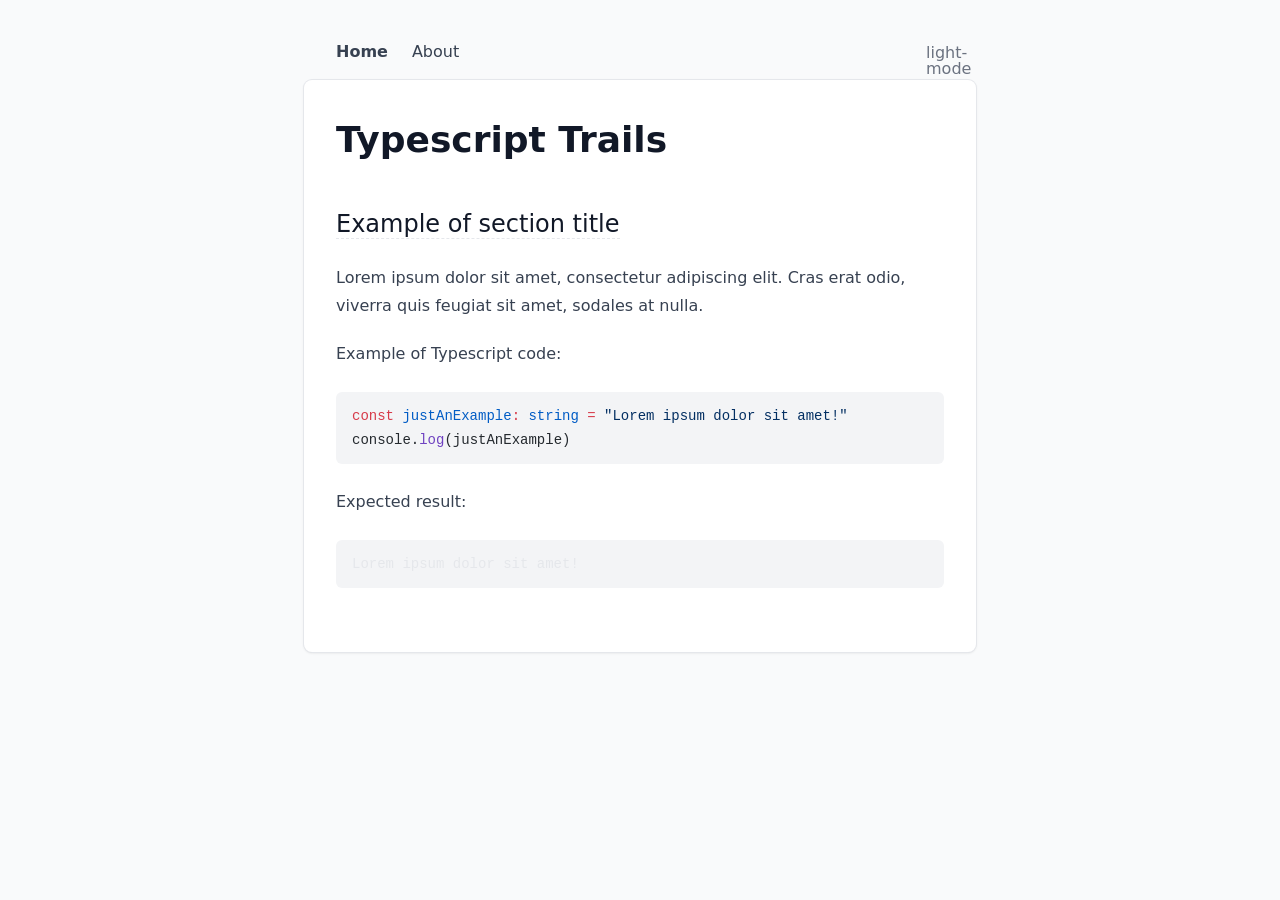
<file: index.html>
<!DOCTYPE html><html  lang="en" data-capo=""><head><meta charset="utf-8">
<meta name="viewport" content="width=device-width, initial-scale=1">
<title>Typescript Trails</title>
<style>*,::backdrop,:after,:before{--tw-border-spacing-x:0;--tw-border-spacing-y:0;--tw-translate-x:0;--tw-translate-y:0;--tw-rotate:0;--tw-skew-x:0;--tw-skew-y:0;--tw-scale-x:1;--tw-scale-y:1;--tw-pan-x: ;--tw-pan-y: ;--tw-pinch-zoom: ;--tw-scroll-snap-strictness:proximity;--tw-gradient-from-position: ;--tw-gradient-via-position: ;--tw-gradient-to-position: ;--tw-ordinal: ;--tw-slashed-zero: ;--tw-numeric-figure: ;--tw-numeric-spacing: ;--tw-numeric-fraction: ;--tw-ring-inset: ;--tw-ring-offset-width:0px;--tw-ring-offset-color:#fff;--tw-ring-color:#3b82f680;--tw-ring-offset-shadow:0 0 #0000;--tw-ring-shadow:0 0 #0000;--tw-shadow:0 0 #0000;--tw-shadow-colored:0 0 #0000;--tw-blur: ;--tw-brightness: ;--tw-contrast: ;--tw-grayscale: ;--tw-hue-rotate: ;--tw-invert: ;--tw-saturate: ;--tw-sepia: ;--tw-drop-shadow: ;--tw-backdrop-blur: ;--tw-backdrop-brightness: ;--tw-backdrop-contrast: ;--tw-backdrop-grayscale: ;--tw-backdrop-hue-rotate: ;--tw-backdrop-invert: ;--tw-backdrop-opacity: ;--tw-backdrop-saturate: ;--tw-backdrop-sepia: ;--tw-contain-size: ;--tw-contain-layout: ;--tw-contain-paint: ;--tw-contain-style: }/*! tailwindcss v3.4.16 | MIT License | https://tailwindcss.com*/*,:after,:before{border:0 solid #e5e7eb;box-sizing:border-box}:after,:before{--tw-content:""}:host,html{line-height:1.5;-webkit-text-size-adjust:100%;font-family:ui-sans-serif,system-ui,sans-serif,Apple Color Emoji,Segoe UI Emoji,Segoe UI Symbol,Noto Color Emoji;font-feature-settings:normal;font-variation-settings:normal;tab-size:4;-webkit-tap-highlight-color:transparent}body{line-height:inherit;margin:0}hr{border-top-width:1px;color:inherit;height:0}abbr:where([title]){-webkit-text-decoration:underline dotted;text-decoration:underline dotted}h1,h2,h3,h4,h5,h6{font-size:inherit;font-weight:inherit}a{color:inherit;text-decoration:inherit}b,strong{font-weight:bolder}code,kbd,pre,samp{font-family:ui-monospace,SFMono-Regular,Menlo,Monaco,Consolas,Liberation Mono,Courier New,monospace;font-feature-settings:normal;font-size:1em;font-variation-settings:normal}small{font-size:80%}sub,sup{font-size:75%;line-height:0;position:relative;vertical-align:initial}sub{bottom:-.25em}sup{top:-.5em}table{border-collapse:collapse;border-color:inherit;text-indent:0}button,input,optgroup,select,textarea{color:inherit;font-family:inherit;font-feature-settings:inherit;font-size:100%;font-variation-settings:inherit;font-weight:inherit;letter-spacing:inherit;line-height:inherit;margin:0;padding:0}button,select{text-transform:none}button,input:where([type=button]),input:where([type=reset]),input:where([type=submit]){-webkit-appearance:button;background-color:initial;background-image:none}:-moz-focusring{outline:auto}:-moz-ui-invalid{box-shadow:none}progress{vertical-align:initial}::-webkit-inner-spin-button,::-webkit-outer-spin-button{height:auto}[type=search]{-webkit-appearance:textfield;outline-offset:-2px}::-webkit-search-decoration{-webkit-appearance:none}::-webkit-file-upload-button{-webkit-appearance:button;font:inherit}summary{display:list-item}blockquote,dd,dl,figure,h1,h2,h3,h4,h5,h6,hr,p,pre{margin:0}fieldset{margin:0}fieldset,legend{padding:0}menu,ol,ul{list-style:none;margin:0;padding:0}dialog{padding:0}textarea{resize:vertical}input::placeholder,textarea::placeholder{color:#9ca3af;opacity:1}[role=button],button{cursor:pointer}:disabled{cursor:default}audio,canvas,embed,iframe,img,object,svg,video{display:block;vertical-align:middle}img,video{height:auto;max-width:100%}[hidden]:where(:not([hidden=until-found])){display:none}.prose{color:var(--tw-prose-body);max-width:65ch}.prose :where(p):not(:where([class~=not-prose],[class~=not-prose] *)){margin-bottom:1.25em;margin-top:1.25em}.prose :where([class~=lead]):not(:where([class~=not-prose],[class~=not-prose] *)){color:var(--tw-prose-lead);font-size:1.25em;line-height:1.6;margin-bottom:1.2em;margin-top:1.2em}.prose :where(a):not(:where([class~=not-prose],[class~=not-prose] *)){color:var(--tw-prose-links);font-weight:500;text-decoration:underline}.prose :where(strong):not(:where([class~=not-prose],[class~=not-prose] *)){color:var(--tw-prose-bold);font-weight:600}.prose :where(a strong):not(:where([class~=not-prose],[class~=not-prose] *)){color:inherit}.prose :where(blockquote strong):not(:where([class~=not-prose],[class~=not-prose] *)){color:inherit}.prose :where(thead th strong):not(:where([class~=not-prose],[class~=not-prose] *)){color:inherit}.prose :where(ol):not(:where([class~=not-prose],[class~=not-prose] *)){list-style-type:decimal;margin-bottom:1.25em;margin-top:1.25em;padding-inline-start:1.625em}.prose :where(ol[type=A]):not(:where([class~=not-prose],[class~=not-prose] *)){list-style-type:upper-alpha}.prose :where(ol[type=a]):not(:where([class~=not-prose],[class~=not-prose] *)){list-style-type:lower-alpha}.prose :where(ol[type=A s]):not(:where([class~=not-prose],[class~=not-prose] *)){list-style-type:upper-alpha}.prose :where(ol[type=a s]):not(:where([class~=not-prose],[class~=not-prose] *)){list-style-type:lower-alpha}.prose :where(ol[type=I]):not(:where([class~=not-prose],[class~=not-prose] *)){list-style-type:upper-roman}.prose :where(ol[type=i]):not(:where([class~=not-prose],[class~=not-prose] *)){list-style-type:lower-roman}.prose :where(ol[type=I s]):not(:where([class~=not-prose],[class~=not-prose] *)){list-style-type:upper-roman}.prose :where(ol[type=i s]):not(:where([class~=not-prose],[class~=not-prose] *)){list-style-type:lower-roman}.prose :where(ol[type="1"]):not(:where([class~=not-prose],[class~=not-prose] *)){list-style-type:decimal}.prose :where(ul):not(:where([class~=not-prose],[class~=not-prose] *)){list-style-type:disc;margin-bottom:1.25em;margin-top:1.25em;padding-inline-start:1.625em}.prose :where(ol>li):not(:where([class~=not-prose],[class~=not-prose] *))::marker{color:var(--tw-prose-counters);font-weight:400}.prose :where(ul>li):not(:where([class~=not-prose],[class~=not-prose] *))::marker{color:var(--tw-prose-bullets)}.prose :where(dt):not(:where([class~=not-prose],[class~=not-prose] *)){color:var(--tw-prose-headings);font-weight:600;margin-top:1.25em}.prose :where(hr):not(:where([class~=not-prose],[class~=not-prose] *)){border-color:var(--tw-prose-hr);border-top-width:1px;margin-bottom:3em;margin-top:3em}.prose :where(blockquote):not(:where([class~=not-prose],[class~=not-prose] *)){border-inline-start-color:var(--tw-prose-quote-borders);border-inline-start-width:.25rem;color:var(--tw-prose-quotes);font-style:italic;font-weight:500;margin-bottom:1.6em;margin-top:1.6em;padding-inline-start:1em;quotes:"\201C""\201D""\2018""\2019"}.prose :where(blockquote p:first-of-type):not(:where([class~=not-prose],[class~=not-prose] *)):before{content:open-quote}.prose :where(blockquote p:last-of-type):not(:where([class~=not-prose],[class~=not-prose] *)):after{content:close-quote}.prose :where(h1):not(:where([class~=not-prose],[class~=not-prose] *)){color:var(--tw-prose-headings);font-size:2.25em;font-weight:800;line-height:1.1111111;margin-bottom:.8888889em;margin-top:0}.prose :where(h1 strong):not(:where([class~=not-prose],[class~=not-prose] *)){color:inherit;font-weight:900}.prose :where(h2):not(:where([class~=not-prose],[class~=not-prose] *)){color:var(--tw-prose-headings);font-size:1.5em;font-weight:700;line-height:1.3333333;margin-bottom:1em;margin-top:2em}.prose :where(h2 strong):not(:where([class~=not-prose],[class~=not-prose] *)){color:inherit;font-weight:800}.prose :where(h3):not(:where([class~=not-prose],[class~=not-prose] *)){color:var(--tw-prose-headings);font-size:1.25em;font-weight:600;line-height:1.6;margin-bottom:.6em;margin-top:1.6em}.prose :where(h3 strong):not(:where([class~=not-prose],[class~=not-prose] *)){color:inherit;font-weight:700}.prose :where(h4):not(:where([class~=not-prose],[class~=not-prose] *)){color:var(--tw-prose-headings);font-weight:600;line-height:1.5;margin-bottom:.5em;margin-top:1.5em}.prose :where(h4 strong):not(:where([class~=not-prose],[class~=not-prose] *)){color:inherit;font-weight:700}.prose :where(img):not(:where([class~=not-prose],[class~=not-prose] *)){margin-bottom:2em;margin-top:2em}.prose :where(picture):not(:where([class~=not-prose],[class~=not-prose] *)){display:block;margin-bottom:2em;margin-top:2em}.prose :where(video):not(:where([class~=not-prose],[class~=not-prose] *)){margin-bottom:2em;margin-top:2em}.prose :where(kbd):not(:where([class~=not-prose],[class~=not-prose] *)){border-radius:.3125rem;box-shadow:0 0 0 1px rgb(var(--tw-prose-kbd-shadows)/10%),0 3px 0 rgb(var(--tw-prose-kbd-shadows)/10%);color:var(--tw-prose-kbd);font-family:inherit;font-size:.875em;font-weight:500;padding-inline-end:.375em;padding-bottom:.1875em;padding-top:.1875em;padding-inline-start:.375em}.prose :where(code):not(:where([class~=not-prose],[class~=not-prose] *)){color:var(--tw-prose-code);font-size:.875em;font-weight:600}.prose :where(code):not(:where([class~=not-prose],[class~=not-prose] *)):before{content:"`"}.prose :where(code):not(:where([class~=not-prose],[class~=not-prose] *)):after{content:"`"}.prose :where(a code):not(:where([class~=not-prose],[class~=not-prose] *)){color:inherit}.prose :where(h1 code):not(:where([class~=not-prose],[class~=not-prose] *)){color:inherit}.prose :where(h2 code):not(:where([class~=not-prose],[class~=not-prose] *)){color:inherit;font-size:.875em}.prose :where(h3 code):not(:where([class~=not-prose],[class~=not-prose] *)){color:inherit;font-size:.9em}.prose :where(h4 code):not(:where([class~=not-prose],[class~=not-prose] *)){color:inherit}.prose :where(blockquote code):not(:where([class~=not-prose],[class~=not-prose] *)){color:inherit}.prose :where(thead th code):not(:where([class~=not-prose],[class~=not-prose] *)){color:inherit}.prose :where(pre):not(:where([class~=not-prose],[class~=not-prose] *)){background-color:var(--tw-prose-pre-bg);border-radius:.375rem;color:var(--tw-prose-pre-code);font-size:.875em;font-weight:400;line-height:1.7142857;margin-bottom:1.7142857em;margin-top:1.7142857em;overflow-x:auto;padding-inline-end:1.1428571em;padding-bottom:.8571429em;padding-top:.8571429em;padding-inline-start:1.1428571em}.prose :where(pre code):not(:where([class~=not-prose],[class~=not-prose] *)){background-color:initial;border-radius:0;border-width:0;color:inherit;font-family:inherit;font-size:inherit;font-weight:inherit;line-height:inherit;padding:0}.prose :where(pre code):not(:where([class~=not-prose],[class~=not-prose] *)):before{content:none}.prose :where(pre code):not(:where([class~=not-prose],[class~=not-prose] *)):after{content:none}.prose :where(table):not(:where([class~=not-prose],[class~=not-prose] *)){font-size:.875em;line-height:1.7142857;margin-bottom:2em;margin-top:2em;table-layout:auto;width:100%}.prose :where(thead):not(:where([class~=not-prose],[class~=not-prose] *)){border-bottom-color:var(--tw-prose-th-borders);border-bottom-width:1px}.prose :where(thead th):not(:where([class~=not-prose],[class~=not-prose] *)){color:var(--tw-prose-headings);font-weight:600;padding-inline-end:.5714286em;padding-bottom:.5714286em;padding-inline-start:.5714286em;vertical-align:bottom}.prose :where(tbody tr):not(:where([class~=not-prose],[class~=not-prose] *)){border-bottom-color:var(--tw-prose-td-borders);border-bottom-width:1px}.prose :where(tbody tr:last-child):not(:where([class~=not-prose],[class~=not-prose] *)){border-bottom-width:0}.prose :where(tbody td):not(:where([class~=not-prose],[class~=not-prose] *)){vertical-align:initial}.prose :where(tfoot):not(:where([class~=not-prose],[class~=not-prose] *)){border-top-color:var(--tw-prose-th-borders);border-top-width:1px}.prose :where(tfoot td):not(:where([class~=not-prose],[class~=not-prose] *)){vertical-align:top}.prose :where(th,td):not(:where([class~=not-prose],[class~=not-prose] *)){text-align:start}.prose :where(figure>*):not(:where([class~=not-prose],[class~=not-prose] *)){margin-bottom:0;margin-top:0}.prose :where(figcaption):not(:where([class~=not-prose],[class~=not-prose] *)){color:var(--tw-prose-captions);font-size:.875em;line-height:1.4285714;margin-top:.8571429em}.prose{--tw-prose-body:#374151;--tw-prose-headings:#111827;--tw-prose-lead:#4b5563;--tw-prose-links:#111827;--tw-prose-bold:#111827;--tw-prose-counters:#6b7280;--tw-prose-bullets:#d1d5db;--tw-prose-hr:#e5e7eb;--tw-prose-quotes:#111827;--tw-prose-quote-borders:#e5e7eb;--tw-prose-captions:#6b7280;--tw-prose-kbd:#111827;--tw-prose-kbd-shadows:17 24 39;--tw-prose-code:#111827;--tw-prose-pre-code:#e5e7eb;--tw-prose-pre-bg:#1f2937;--tw-prose-th-borders:#d1d5db;--tw-prose-td-borders:#e5e7eb;--tw-prose-invert-body:#d1d5db;--tw-prose-invert-headings:#fff;--tw-prose-invert-lead:#9ca3af;--tw-prose-invert-links:#fff;--tw-prose-invert-bold:#fff;--tw-prose-invert-counters:#9ca3af;--tw-prose-invert-bullets:#4b5563;--tw-prose-invert-hr:#374151;--tw-prose-invert-quotes:#f3f4f6;--tw-prose-invert-quote-borders:#374151;--tw-prose-invert-captions:#9ca3af;--tw-prose-invert-kbd:#fff;--tw-prose-invert-kbd-shadows:255 255 255;--tw-prose-invert-code:#fff;--tw-prose-invert-pre-code:#d1d5db;--tw-prose-invert-pre-bg:#00000080;--tw-prose-invert-th-borders:#4b5563;--tw-prose-invert-td-borders:#374151;font-size:1rem;line-height:1.75}.prose :where(picture>img):not(:where([class~=not-prose],[class~=not-prose] *)){margin-bottom:0;margin-top:0}.prose :where(li):not(:where([class~=not-prose],[class~=not-prose] *)){margin-bottom:.5em;margin-top:.5em}.prose :where(ol>li):not(:where([class~=not-prose],[class~=not-prose] *)){padding-inline-start:.375em}.prose :where(ul>li):not(:where([class~=not-prose],[class~=not-prose] *)){padding-inline-start:.375em}.prose :where(.prose>ul>li p):not(:where([class~=not-prose],[class~=not-prose] *)){margin-bottom:.75em;margin-top:.75em}.prose :where(.prose>ul>li>p:first-child):not(:where([class~=not-prose],[class~=not-prose] *)){margin-top:1.25em}.prose :where(.prose>ul>li>p:last-child):not(:where([class~=not-prose],[class~=not-prose] *)){margin-bottom:1.25em}.prose :where(.prose>ol>li>p:first-child):not(:where([class~=not-prose],[class~=not-prose] *)){margin-top:1.25em}.prose :where(.prose>ol>li>p:last-child):not(:where([class~=not-prose],[class~=not-prose] *)){margin-bottom:1.25em}.prose :where(ul ul,ul ol,ol ul,ol ol):not(:where([class~=not-prose],[class~=not-prose] *)){margin-bottom:.75em;margin-top:.75em}.prose :where(dl):not(:where([class~=not-prose],[class~=not-prose] *)){margin-bottom:1.25em;margin-top:1.25em}.prose :where(dd):not(:where([class~=not-prose],[class~=not-prose] *)){margin-top:.5em;padding-inline-start:1.625em}.prose :where(hr+*):not(:where([class~=not-prose],[class~=not-prose] *)){margin-top:0}.prose :where(h2+*):not(:where([class~=not-prose],[class~=not-prose] *)){margin-top:0}.prose :where(h3+*):not(:where([class~=not-prose],[class~=not-prose] *)){margin-top:0}.prose :where(h4+*):not(:where([class~=not-prose],[class~=not-prose] *)){margin-top:0}.prose :where(thead th:first-child):not(:where([class~=not-prose],[class~=not-prose] *)){padding-inline-start:0}.prose :where(thead th:last-child):not(:where([class~=not-prose],[class~=not-prose] *)){padding-inline-end:0}.prose :where(tbody td,tfoot td):not(:where([class~=not-prose],[class~=not-prose] *)){padding-inline-end:.5714286em;padding-bottom:.5714286em;padding-top:.5714286em;padding-inline-start:.5714286em}.prose :where(tbody td:first-child,tfoot td:first-child):not(:where([class~=not-prose],[class~=not-prose] *)){padding-inline-start:0}.prose :where(tbody td:last-child,tfoot td:last-child):not(:where([class~=not-prose],[class~=not-prose] *)){padding-inline-end:0}.prose :where(figure):not(:where([class~=not-prose],[class~=not-prose] *)){margin-bottom:2em;margin-top:2em}.prose :where(.prose>:first-child):not(:where([class~=not-prose],[class~=not-prose] *)){margin-top:0}.prose :where(.prose>:last-child):not(:where([class~=not-prose],[class~=not-prose] *)){margin-bottom:0}.sr-only{height:1px;margin:-1px;overflow:hidden;padding:0;position:absolute;width:1px;clip:rect(0,0,0,0);border-width:0;white-space:nowrap}.static{position:static}.m-auto{margin:auto}.mx-auto{margin-left:auto;margin-right:auto}.mr-6{margin-right:1.5rem}.block{display:block}.inline-block{display:inline-block}.flex{display:flex}.inline-flex{display:inline-flex}.h-4{height:1rem}.h-5{height:1.25rem}.w-4{width:1rem}.w-5{width:1.25rem}.max-w-2xl{max-width:42rem}.max-w-full{max-width:100%}.max-w-none{max-width:none}.items-center{align-items:center}.justify-between{justify-content:space-between}.gap-1{gap:.25rem}.space-x-3>:not([hidden])~:not([hidden]){--tw-space-x-reverse:0;margin-left:calc(.75rem*(1 - var(--tw-space-x-reverse)));margin-right:calc(.75rem*var(--tw-space-x-reverse))}.overflow-x-auto{overflow-x:auto}.rounded{border-radius:.25rem}.bg-gray-50{--tw-bg-opacity:1;background-color:rgb(249 250 251/var(--tw-bg-opacity,1))}.bg-gray-800{--tw-bg-opacity:1;background-color:rgb(31 41 55/var(--tw-bg-opacity,1))}.bg-white{--tw-bg-opacity:1;background-color:rgb(255 255 255/var(--tw-bg-opacity,1))}.px-3{padding-left:.75rem;padding-right:.75rem}.px-4{padding-left:1rem;padding-right:1rem}.py-1{padding-bottom:.25rem;padding-top:.25rem}.py-10{padding-bottom:2.5rem;padding-top:2.5rem}.py-4{padding-bottom:1rem;padding-top:1rem}.text-2xl{font-size:1.5rem;line-height:2rem}.font-bold{font-weight:700}.text-black{--tw-text-opacity:1;color:rgb(0 0 0/var(--tw-text-opacity,1))}.text-gray-500{--tw-text-opacity:1;color:rgb(107 114 128/var(--tw-text-opacity,1))}.text-gray-700{--tw-text-opacity:1;color:rgb(55 65 81/var(--tw-text-opacity,1))}.text-white{--tw-text-opacity:1;color:rgb(255 255 255/var(--tw-text-opacity,1))}.no-underline{text-decoration-line:none}.ring-1{--tw-ring-offset-shadow:var(--tw-ring-inset) 0 0 0 var(--tw-ring-offset-width) var(--tw-ring-offset-color);--tw-ring-shadow:var(--tw-ring-inset) 0 0 0 calc(1px + var(--tw-ring-offset-width)) var(--tw-ring-color);box-shadow:var(--tw-ring-offset-shadow),var(--tw-ring-shadow),var(--tw-shadow,0 0 #0000)}.ring-gray-200{--tw-ring-opacity:1;--tw-ring-color:rgb(229 231 235/var(--tw-ring-opacity,1))}.transition{transition-duration:.15s;transition-property:color,background-color,border-color,text-decoration-color,fill,stroke,opacity,box-shadow,transform,filter,-webkit-backdrop-filter;transition-property:color,background-color,border-color,text-decoration-color,fill,stroke,opacity,box-shadow,transform,filter,backdrop-filter;transition-property:color,background-color,border-color,text-decoration-color,fill,stroke,opacity,box-shadow,transform,filter,backdrop-filter,-webkit-backdrop-filter;transition-timing-function:cubic-bezier(.4,0,.2,1)}.dark\:prose-invert:is(.dark *){--tw-prose-body:var(--tw-prose-invert-body);--tw-prose-headings:var(--tw-prose-invert-headings);--tw-prose-lead:var(--tw-prose-invert-lead);--tw-prose-links:var(--tw-prose-invert-links);--tw-prose-bold:var(--tw-prose-invert-bold);--tw-prose-counters:var(--tw-prose-invert-counters);--tw-prose-bullets:var(--tw-prose-invert-bullets);--tw-prose-hr:var(--tw-prose-invert-hr);--tw-prose-quotes:var(--tw-prose-invert-quotes);--tw-prose-quote-borders:var(--tw-prose-invert-quote-borders);--tw-prose-captions:var(--tw-prose-invert-captions);--tw-prose-kbd:var(--tw-prose-invert-kbd);--tw-prose-kbd-shadows:var(--tw-prose-invert-kbd-shadows);--tw-prose-code:var(--tw-prose-invert-code);--tw-prose-pre-code:var(--tw-prose-invert-pre-code);--tw-prose-pre-bg:var(--tw-prose-invert-pre-bg);--tw-prose-th-borders:var(--tw-prose-invert-th-borders);--tw-prose-td-borders:var(--tw-prose-invert-td-borders)}.hover\:text-gray-700:hover{--tw-text-opacity:1;color:rgb(55 65 81/var(--tw-text-opacity,1))}.prose-a\:border-b :is(:where(a):not(:where([class~=not-prose],[class~=not-prose] *))){border-bottom-width:1px}.prose-a\:border-dashed :is(:where(a):not(:where([class~=not-prose],[class~=not-prose] *))){border-style:dashed}.prose-a\:font-normal :is(:where(a):not(:where([class~=not-prose],[class~=not-prose] *))){font-weight:400}.prose-a\:no-underline :is(:where(a):not(:where([class~=not-prose],[class~=not-prose] *))){text-decoration-line:none}.hover\:prose-a\:border-solid :is(:where(a):not(:where([class~=not-prose],[class~=not-prose] *))):hover{border-style:solid}.hover\:prose-a\:border-primary-400 :is(:where(a):not(:where([class~=not-prose],[class~=not-prose] *))):hover{--tw-border-opacity:1;border-color:rgb(52 211 153/var(--tw-border-opacity,1))}.hover\:prose-a\:text-primary-400 :is(:where(a):not(:where([class~=not-prose],[class~=not-prose] *))):hover{--tw-text-opacity:1;color:rgb(52 211 153/var(--tw-text-opacity,1))}.prose-pre\:bg-gray-100 :is(:where(pre):not(:where([class~=not-prose],[class~=not-prose] *))){--tw-bg-opacity:1;background-color:rgb(243 244 246/var(--tw-bg-opacity,1))}.dark\:bg-gray-200:is(.dark *){--tw-bg-opacity:1;background-color:rgb(229 231 235/var(--tw-bg-opacity,1))}.dark\:bg-gray-800:is(.dark *){--tw-bg-opacity:1;background-color:rgb(31 41 55/var(--tw-bg-opacity,1))}.dark\:bg-gray-900:is(.dark *){--tw-bg-opacity:1;background-color:rgb(17 24 39/var(--tw-bg-opacity,1))}.dark\:text-gray-100:is(.dark *){--tw-text-opacity:1;color:rgb(243 244 246/var(--tw-text-opacity,1))}.dark\:text-gray-200:is(.dark *){--tw-text-opacity:1;color:rgb(229 231 235/var(--tw-text-opacity,1))}.dark\:text-gray-300:is(.dark *){--tw-text-opacity:1;color:rgb(209 213 219/var(--tw-text-opacity,1))}.dark\:text-gray-950:is(.dark *){--tw-text-opacity:1;color:rgb(3 7 18/var(--tw-text-opacity,1))}.dark\:ring-gray-700:is(.dark *){--tw-ring-opacity:1;--tw-ring-color:rgb(55 65 81/var(--tw-ring-opacity,1))}.dark\:hover\:text-gray-300:hover:is(.dark *){--tw-text-opacity:1;color:rgb(209 213 219/var(--tw-text-opacity,1))}.dark\:prose-pre\:bg-gray-900 :is(:where(pre):not(:where([class~=not-prose],[class~=not-prose] *))):is(.dark *){--tw-bg-opacity:1;background-color:rgb(17 24 39/var(--tw-bg-opacity,1))}@media (min-width:640px){.sm\:rounded{border-radius:.25rem}.sm\:rounded-lg{border-radius:.5rem}.sm\:px-8{padding-left:2rem;padding-right:2rem}.sm\:pb-10{padding-bottom:2.5rem}.sm\:pt-6{padding-top:1.5rem}.sm\:shadow{--tw-shadow:0 1px 3px 0 #0000001a,0 1px 2px -1px #0000001a;--tw-shadow-colored:0 1px 3px 0 var(--tw-shadow-color),0 1px 2px -1px var(--tw-shadow-color);box-shadow:var(--tw-ring-offset-shadow,0 0 #0000),var(--tw-ring-shadow,0 0 #0000),var(--tw-shadow)}}</style>
<style>.icon[data-v-1f2554fa]{display:inline-block;vertical-align:middle}</style>
<style>body{--tw-bg-opacity:1;background-color:rgb(249 250 251/var(--tw-bg-opacity,1));--tw-text-opacity:1;color:rgb(0 0 0/var(--tw-text-opacity,1))}body:is(.dark *){--tw-bg-opacity:1;background-color:rgb(17 24 39/var(--tw-bg-opacity,1));--tw-text-opacity:1;color:rgb(255 255 255/var(--tw-text-opacity,1))}</style>
<style>pre code .line{display:block;min-height:1rem}</style>
<link rel="stylesheet" href="/_nuxt/entry.D2n1ipjh.css" crossorigin>
<link rel="stylesheet" href="/_nuxt/ProsePre.B_fgAJq0.css" crossorigin>
<link rel="preload" as="fetch" crossorigin="anonymous" href="/_payload.json?a9434e0f-088a-41a7-98bf-1196265be2d7">
<link rel="modulepreload" as="script" crossorigin href="/_nuxt/C46_jqsQ.js">
<link rel="modulepreload" as="script" crossorigin href="/_nuxt/DkvxkGwS.js">
<link rel="modulepreload" as="script" crossorigin href="/_nuxt/DEDKhCA_.js">
<link rel="modulepreload" as="script" crossorigin href="/_nuxt/VuCGLkgX.js">
<link rel="modulepreload" as="script" crossorigin href="/_nuxt/B-Gln9hJ.js">
<link rel="modulepreload" as="script" crossorigin href="/_nuxt/CxYJgpPD.js">
<link rel="modulepreload" as="script" crossorigin href="/_nuxt/B_DrJzY7.js">
<link rel="modulepreload" as="script" crossorigin href="/_nuxt/DcxkHIM5.js">
<link rel="modulepreload" as="script" crossorigin href="/_nuxt/BMuTl8m9.js">
<link rel="modulepreload" as="script" crossorigin href="/_nuxt/YTdPZGlU.js">
<link rel="modulepreload" as="script" crossorigin href="/_nuxt/BTFayKyD.js">
<link rel="modulepreload" as="script" crossorigin href="/_nuxt/DhixFlBL.js">
<link rel="modulepreload" as="script" crossorigin href="/_nuxt/BFaKfgQi.js">
<link rel="modulepreload" as="script" crossorigin href="/_nuxt/Dkh4a7_C.js">
<link rel="modulepreload" as="script" crossorigin href="/_nuxt/DXLgTXuo.js">
<link rel="modulepreload" as="script" crossorigin href="/_nuxt/GeS0xSSd.js">
<link rel="prefetch" as="script" crossorigin href="/_nuxt/3AUW1eSo.js">
<link rel="prefetch" as="script" crossorigin href="/_nuxt/Cp6B4hNH.js">
<link rel="prefetch" as="style" crossorigin href="/_nuxt/useStudio.BbFIQOKC.css">
<link rel="prefetch" as="script" crossorigin href="/_nuxt/B27lxCEf.js">
<link rel="prefetch" as="script" crossorigin href="/_nuxt/BMTXr_GK.js">
<link rel="prefetch" as="script" crossorigin href="/_nuxt/BlCYqwcG.js">
<meta content="/cover.jpg" property="og:image">
<meta name="twitter:card" content="summary_large_image">
<meta property="og:title" content="Typescript Trails">
<script type="module" src="/_nuxt/C46_jqsQ.js" crossorigin></script><script>"use strict";(()=>{const t=window,e=document.documentElement,c=["dark","light"],n=getStorageValue("localStorage","nuxt-color-mode")||"system";let i=n==="system"?u():n;const r=e.getAttribute("data-color-mode-forced");r&&(i=r),l(i),t["__NUXT_COLOR_MODE__"]={preference:n,value:i,getColorScheme:u,addColorScheme:l,removeColorScheme:d};function l(o){const s=""+o+"",a="";e.classList?e.classList.add(s):e.className+=" "+s,a&&e.setAttribute("data-"+a,o)}function d(o){const s=""+o+"",a="";e.classList?e.classList.remove(s):e.className=e.className.replace(new RegExp(s,"g"),""),a&&e.removeAttribute("data-"+a)}function f(o){return t.matchMedia("(prefers-color-scheme"+o+")")}function u(){if(t.matchMedia&&f("").media!=="not all"){for(const o of c)if(f(":"+o).matches)return o}return"light"}})();function getStorageValue(t,e){switch(t){case"localStorage":return window.localStorage.getItem(e);case"sessionStorage":return window.sessionStorage.getItem(e);case"cookie":return getCookie(e);default:return null}}function getCookie(t){const c=("; "+window.document.cookie).split("; "+t+"=");if(c.length===2)return c.pop()?.split(";").shift()}</script></head><body><div id="__nuxt"><div class="sm:pt-6 sm:pb-10"><!----><!----><!----><div class="nuxt-loading-indicator" style="position:fixed;top:0;right:0;left:0;pointer-events:none;width:auto;height:3px;opacity:0;background:repeating-linear-gradient(to right,#00dc82 0%,#34cdfe 50%,#0047e1 100%);background-size:Infinity% auto;transform:scaleX(0%);transform-origin:left;transition:transform 0.1s, height 0.4s, opacity 0.4s;z-index:999999;"></div><div class="flex justify-between max-w-2xl px-4 py-4 mx-auto sm:px-8"><div class="text-gray-700 dark:text-gray-200"><!--[--><a aria-current="page" href="/" class="font-bold router-link-exact-active mr-6">Home</a><a href="/about" class="mr-6">About</a><!--]--></div><div class="space-x-3 transition text-gray-500"><!----><!----><!----><button aria-label="Color Mode" class="inline-block w-5 dark:text-gray-100 hover:text-gray-700 dark:hover:text-gray-300"><span>...</span></button></div></div><!--[--><div class="document-driven-page"><div class="max-w-2xl px-4 py-10 m-auto bg-white sm:px-8 sm:shadow dark:bg-gray-800 ring-1 ring-gray-200 dark:ring-gray-700 sm:rounded-lg"><main class="max-w-none prose dark:prose-invert prose-pre:bg-gray-100 dark:prose-pre:bg-gray-900 hover:prose-a:text-primary-400 prose-a:font-normal prose-a:no-underline prose-a:border-dashed prose-a:border-b hover:prose-a:border-solid hover:prose-a:border-primary-400"><!--[--><div><h1 id="typescript-trails"><!--[-->Typescript Trails<!--]--></h1><h2 id="example-of-section-title"><a href="#example-of-section-title"><!--[-->Example of section title<!--]--></a></h2><p><!--[-->Lorem ipsum dolor sit amet, consectetur adipiscing elit. Cras erat odio, viverra quis feugiat sit amet, sodales at nulla.<!--]--></p><p><!--[-->Example of Typescript code:<!--]--></p><!--[--><pre class="language-ts shiki shiki-themes github-dark github-light" style=""><!--[--><code><span class="line" line="1"><span style="--shiki-dark:#F97583;--shiki-default:#D73A49">const</span><span style="--shiki-dark:#79B8FF;--shiki-default:#005CC5"> justAnExample</span><span style="--shiki-dark:#F97583;--shiki-default:#D73A49">:</span><span style="--shiki-dark:#79B8FF;--shiki-default:#005CC5"> string</span><span style="--shiki-dark:#F97583;--shiki-default:#D73A49"> =</span><span style="--shiki-dark:#9ECBFF;--shiki-default:#032F62"> &quot;Lorem ipsum dolor sit amet!&quot;
</span></span><span class="line" line="2"><span style="--shiki-dark:#E1E4E8;--shiki-default:#24292E">console.</span><span style="--shiki-dark:#B392F0;--shiki-default:#6F42C1">log</span><span style="--shiki-dark:#E1E4E8;--shiki-default:#24292E">(justAnExample)
</span></span></code><!--]--></pre><!--]--><p><!--[-->Expected result:<!--]--></p><!--[--><pre class="language-text shiki shiki-themes github-dark github-light" style=""><!--[--><code><span class="line" line="1"><span>Lorem ipsum dolor sit amet!
</span></span></code><!--]--></pre><!--]--><style>html .dark .shiki span {color: var(--shiki-dark);background: var(--shiki-dark-bg);font-style: var(--shiki-dark-font-style);font-weight: var(--shiki-dark-font-weight);text-decoration: var(--shiki-dark-text-decoration);}html.dark .shiki span {color: var(--shiki-dark);background: var(--shiki-dark-bg);font-style: var(--shiki-dark-font-style);font-weight: var(--shiki-dark-font-weight);text-decoration: var(--shiki-dark-text-decoration);}html .default .shiki span {color: var(--shiki-default);background: var(--shiki-default-bg);font-style: var(--shiki-default-font-style);font-weight: var(--shiki-default-font-weight);text-decoration: var(--shiki-default-text-decoration);}html .shiki span {color: var(--shiki-default);background: var(--shiki-default-bg);font-style: var(--shiki-default-font-style);font-weight: var(--shiki-default-font-weight);text-decoration: var(--shiki-default-text-decoration);}</style></div><!--]--></main></div></div><!--]--></div></div><div id="teleports"></div><script type="application/json" data-nuxt-data="nuxt-app" data-ssr="true" id="__NUXT_DATA__" data-src="/_payload.json?a9434e0f-088a-41a7-98bf-1196265be2d7">[{"state":1,"once":172,"_errors":173,"serverRendered":5,"path":11,"prerenderedAt":175},["Reactive",2],{"$scolor-mode":3,"$sdd-pages":7,"$sdd-surrounds":152,"$sdd-globals":167,"$sdd-navigation":169},{"preference":4,"value":4,"unknown":5,"forced":6},"system",true,false,["ShallowRef",8],["ShallowReactive",9],{"/":10},{"_path":11,"_dir":12,"_draft":6,"_partial":6,"_locale":12,"title":13,"description":12,"navigation":14,"body":16,"_type":145,"_id":146,"_source":147,"_file":148,"_stem":149,"_extension":150,"layout":151},"/","","Typescript Trails",{"title":15},"Home",{"type":17,"children":18,"toc":142},"root",[19,27,34,40,45,116,121,136],{"type":20,"tag":21,"props":22,"children":24},"element","h1",{"id":23},"typescript-trails",[25],{"type":26,"value":13},"text",{"type":20,"tag":28,"props":29,"children":31},"h2",{"id":30},"example-of-section-title",[32],{"type":26,"value":33},"Example of section title",{"type":20,"tag":35,"props":36,"children":37},"p",{},[38],{"type":26,"value":39},"Lorem ipsum dolor sit amet, consectetur adipiscing elit. Cras erat odio, viverra quis feugiat sit amet, sodales at nulla.",{"type":20,"tag":35,"props":41,"children":42},{},[43],{"type":26,"value":44},"Example of Typescript code:",{"type":20,"tag":46,"props":47,"children":51},"pre",{"className":48,"code":49,"language":50,"meta":12,"style":12},"language-ts shiki shiki-themes github-dark github-light","const justAnExample: string = \"Lorem ipsum dolor sit amet!\"\nconsole.log(justAnExample)\n","ts",[52],{"type":20,"tag":53,"props":54,"children":55},"code",{"__ignoreMap":12},[56,95],{"type":20,"tag":57,"props":58,"children":61},"span",{"class":59,"line":60},"line",1,[62,68,74,79,84,89],{"type":20,"tag":57,"props":63,"children":65},{"style":64},"--shiki-dark:#F97583;--shiki-default:#D73A49",[66],{"type":26,"value":67},"const",{"type":20,"tag":57,"props":69,"children":71},{"style":70},"--shiki-dark:#79B8FF;--shiki-default:#005CC5",[72],{"type":26,"value":73}," justAnExample",{"type":20,"tag":57,"props":75,"children":76},{"style":64},[77],{"type":26,"value":78},":",{"type":20,"tag":57,"props":80,"children":81},{"style":70},[82],{"type":26,"value":83}," string",{"type":20,"tag":57,"props":85,"children":86},{"style":64},[87],{"type":26,"value":88}," =",{"type":20,"tag":57,"props":90,"children":92},{"style":91},"--shiki-dark:#9ECBFF;--shiki-default:#032F62",[93],{"type":26,"value":94}," \"Lorem ipsum dolor sit amet!\"\n",{"type":20,"tag":57,"props":96,"children":98},{"class":59,"line":97},2,[99,105,111],{"type":20,"tag":57,"props":100,"children":102},{"style":101},"--shiki-dark:#E1E4E8;--shiki-default:#24292E",[103],{"type":26,"value":104},"console.",{"type":20,"tag":57,"props":106,"children":108},{"style":107},"--shiki-dark:#B392F0;--shiki-default:#6F42C1",[109],{"type":26,"value":110},"log",{"type":20,"tag":57,"props":112,"children":113},{"style":101},[114],{"type":26,"value":115},"(justAnExample)\n",{"type":20,"tag":35,"props":117,"children":118},{},[119],{"type":26,"value":120},"Expected result:",{"type":20,"tag":46,"props":122,"children":125},{"className":123,"code":124,"language":26,"meta":12,"style":12},"language-text shiki shiki-themes github-dark github-light","Lorem ipsum dolor sit amet!\n",[126],{"type":20,"tag":53,"props":127,"children":128},{"__ignoreMap":12},[129],{"type":20,"tag":57,"props":130,"children":131},{"class":59,"line":60},[132],{"type":20,"tag":57,"props":133,"children":134},{},[135],{"type":26,"value":124},{"type":20,"tag":137,"props":138,"children":139},"style",{},[140],{"type":26,"value":141},"html .dark .shiki span {color: var(--shiki-dark);background: var(--shiki-dark-bg);font-style: var(--shiki-dark-font-style);font-weight: var(--shiki-dark-font-weight);text-decoration: var(--shiki-dark-text-decoration);}html.dark .shiki span {color: var(--shiki-dark);background: var(--shiki-dark-bg);font-style: var(--shiki-dark-font-style);font-weight: var(--shiki-dark-font-weight);text-decoration: var(--shiki-dark-text-decoration);}html .default .shiki span {color: var(--shiki-default);background: var(--shiki-default-bg);font-style: var(--shiki-default-font-style);font-weight: var(--shiki-default-font-weight);text-decoration: var(--shiki-default-text-decoration);}html .shiki span {color: var(--shiki-default);background: var(--shiki-default-bg);font-style: var(--shiki-default-font-style);font-weight: var(--shiki-default-font-weight);text-decoration: var(--shiki-default-text-decoration);}",{"title":12,"searchDepth":97,"depth":97,"links":143},[144],{"id":30,"depth":97,"text":33},"markdown","content:1.index.md","content","1.index.md","1.index","md","default",["ShallowRef",153],["ShallowReactive",154],{"/":155},[156,157],null,{"_path":158,"_dir":12,"_draft":6,"_partial":6,"_locale":12,"title":159,"description":160,"navigation":161,"layout":12,"head":162,"_type":145,"_id":164,"_source":147,"_file":165,"_stem":166,"_extension":150},"/about","About","This website documents TypeScript learning experiences, focusing on practical knowledge gained through mentorship and hands-on coding.",{"title":159},{"description":163,"image":12},"About page of Typescript Trails website","content:2.about.md","2.about.md","2.about",["ShallowRef",168],{},[170,171],{"title":15,"_path":11},{"title":159,"_path":158,"layout":12},["Set"],["ShallowReactive",174],{},1733357109733]</script>
<script>window.__NUXT__={};window.__NUXT__.config={public:{studio:{apiURL:"https://api.nuxt.studio",iframeMessagingAllowedOrigins:""},mdc:{components:{prose:true,map:{p:"prose-p",a:"prose-a",blockquote:"prose-blockquote","code-inline":"prose-code-inline",code:"ProseCodeInline",em:"prose-em",h1:"prose-h1",h2:"prose-h2",h3:"prose-h3",h4:"prose-h4",h5:"prose-h5",h6:"prose-h6",hr:"prose-hr",img:"prose-img",ul:"prose-ul",ol:"prose-ol",li:"prose-li",strong:"prose-strong",table:"prose-table",thead:"prose-thead",tbody:"prose-tbody",td:"prose-td",th:"prose-th",tr:"prose-tr"}},headings:{anchorLinks:{h1:false,h2:true,h3:true,h4:true,h5:false,h6:false}}},content:{locales:[],defaultLocale:"",integrity:1733357077824,experimental:{stripQueryParameters:false,advanceQuery:false,clientDB:false},respectPathCase:false,api:{baseURL:"/api/_content"},navigation:{fields:["layout"]},tags:{p:"prose-p",a:"prose-a",blockquote:"prose-blockquote","code-inline":"prose-code-inline",code:"ProseCodeInline",em:"prose-em",h1:"prose-h1",h2:"prose-h2",h3:"prose-h3",h4:"prose-h4",h5:"prose-h5",h6:"prose-h6",hr:"prose-hr",img:"prose-img",ul:"prose-ul",ol:"prose-ol",li:"prose-li",strong:"prose-strong",table:"prose-table",thead:"prose-thead",tbody:"prose-tbody",td:"prose-td",th:"prose-th",tr:"prose-tr"},highlight:{theme:{dark:"github-dark",default:"github-light"},highlighter:"shiki",shikiEngine:"oniguruma",langs:["js","jsx","json","ts","tsx","vue","css","html","bash","md","mdc","yaml"]},wsUrl:"",documentDriven:{page:true,navigation:true,surround:true,globals:{},layoutFallbacks:["theme"],injectPage:true},host:"",trailingSlash:false,search:"",contentHead:true,anchorLinks:{depth:4,exclude:[1]}}},app:{baseURL:"/",buildId:"a9434e0f-088a-41a7-98bf-1196265be2d7",buildAssetsDir:"/_nuxt/",cdnURL:""}}</script></body></html>
</file>
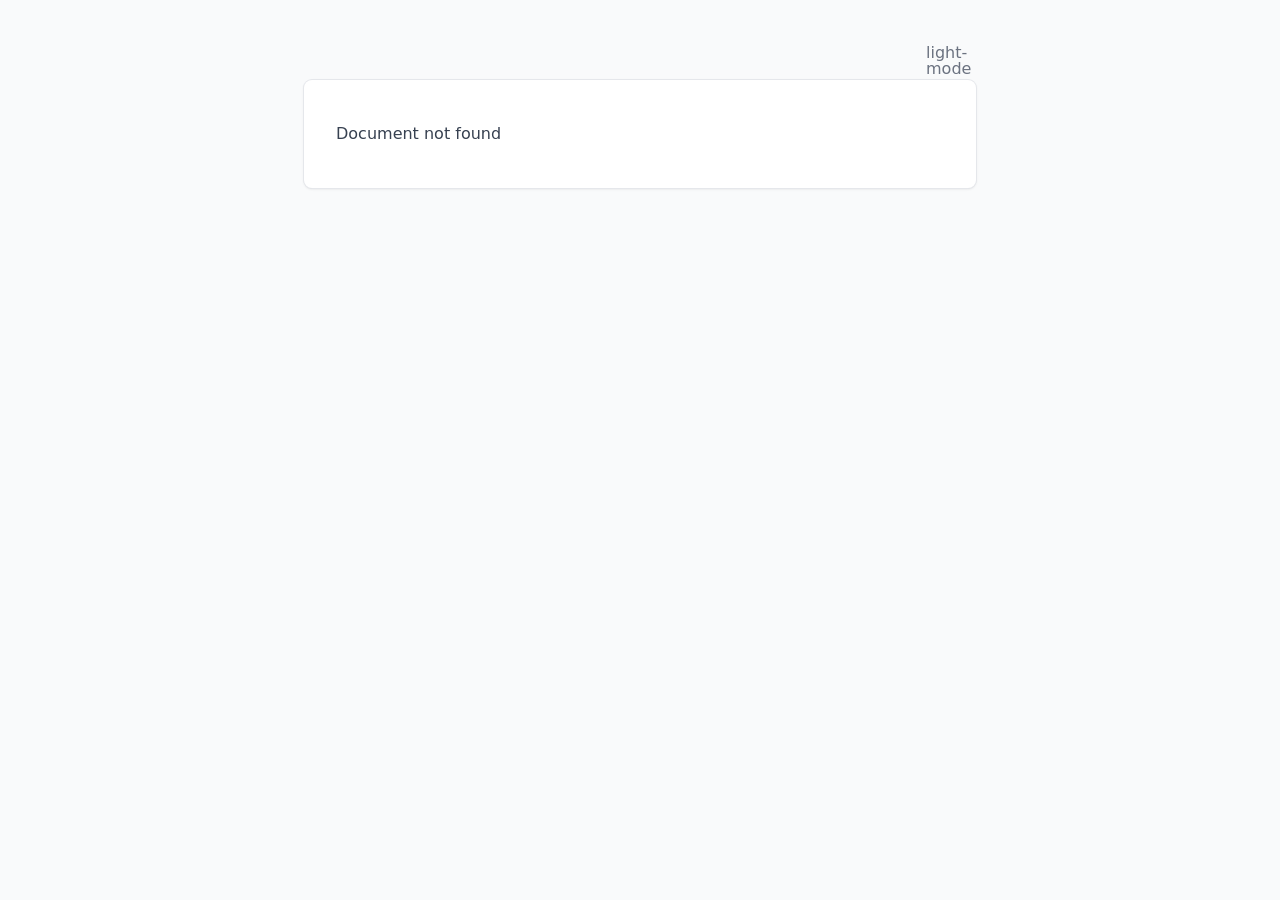
<file: 200.html>
<!DOCTYPE html><html  data-capo=""><head><meta charset="utf-8">
<meta name="viewport" content="width=device-width, initial-scale=1">
<style>*,::backdrop,:after,:before{--tw-border-spacing-x:0;--tw-border-spacing-y:0;--tw-translate-x:0;--tw-translate-y:0;--tw-rotate:0;--tw-skew-x:0;--tw-skew-y:0;--tw-scale-x:1;--tw-scale-y:1;--tw-pan-x: ;--tw-pan-y: ;--tw-pinch-zoom: ;--tw-scroll-snap-strictness:proximity;--tw-gradient-from-position: ;--tw-gradient-via-position: ;--tw-gradient-to-position: ;--tw-ordinal: ;--tw-slashed-zero: ;--tw-numeric-figure: ;--tw-numeric-spacing: ;--tw-numeric-fraction: ;--tw-ring-inset: ;--tw-ring-offset-width:0px;--tw-ring-offset-color:#fff;--tw-ring-color:#3b82f680;--tw-ring-offset-shadow:0 0 #0000;--tw-ring-shadow:0 0 #0000;--tw-shadow:0 0 #0000;--tw-shadow-colored:0 0 #0000;--tw-blur: ;--tw-brightness: ;--tw-contrast: ;--tw-grayscale: ;--tw-hue-rotate: ;--tw-invert: ;--tw-saturate: ;--tw-sepia: ;--tw-drop-shadow: ;--tw-backdrop-blur: ;--tw-backdrop-brightness: ;--tw-backdrop-contrast: ;--tw-backdrop-grayscale: ;--tw-backdrop-hue-rotate: ;--tw-backdrop-invert: ;--tw-backdrop-opacity: ;--tw-backdrop-saturate: ;--tw-backdrop-sepia: ;--tw-contain-size: ;--tw-contain-layout: ;--tw-contain-paint: ;--tw-contain-style: }/*! tailwindcss v3.4.16 | MIT License | https://tailwindcss.com*/*,:after,:before{border:0 solid #e5e7eb;box-sizing:border-box}:after,:before{--tw-content:""}:host,html{line-height:1.5;-webkit-text-size-adjust:100%;font-family:ui-sans-serif,system-ui,sans-serif,Apple Color Emoji,Segoe UI Emoji,Segoe UI Symbol,Noto Color Emoji;font-feature-settings:normal;font-variation-settings:normal;tab-size:4;-webkit-tap-highlight-color:transparent}body{line-height:inherit;margin:0}hr{border-top-width:1px;color:inherit;height:0}abbr:where([title]){-webkit-text-decoration:underline dotted;text-decoration:underline dotted}h1,h2,h3,h4,h5,h6{font-size:inherit;font-weight:inherit}a{color:inherit;text-decoration:inherit}b,strong{font-weight:bolder}code,kbd,pre,samp{font-family:ui-monospace,SFMono-Regular,Menlo,Monaco,Consolas,Liberation Mono,Courier New,monospace;font-feature-settings:normal;font-size:1em;font-variation-settings:normal}small{font-size:80%}sub,sup{font-size:75%;line-height:0;position:relative;vertical-align:initial}sub{bottom:-.25em}sup{top:-.5em}table{border-collapse:collapse;border-color:inherit;text-indent:0}button,input,optgroup,select,textarea{color:inherit;font-family:inherit;font-feature-settings:inherit;font-size:100%;font-variation-settings:inherit;font-weight:inherit;letter-spacing:inherit;line-height:inherit;margin:0;padding:0}button,select{text-transform:none}button,input:where([type=button]),input:where([type=reset]),input:where([type=submit]){-webkit-appearance:button;background-color:initial;background-image:none}:-moz-focusring{outline:auto}:-moz-ui-invalid{box-shadow:none}progress{vertical-align:initial}::-webkit-inner-spin-button,::-webkit-outer-spin-button{height:auto}[type=search]{-webkit-appearance:textfield;outline-offset:-2px}::-webkit-search-decoration{-webkit-appearance:none}::-webkit-file-upload-button{-webkit-appearance:button;font:inherit}summary{display:list-item}blockquote,dd,dl,figure,h1,h2,h3,h4,h5,h6,hr,p,pre{margin:0}fieldset{margin:0}fieldset,legend{padding:0}menu,ol,ul{list-style:none;margin:0;padding:0}dialog{padding:0}textarea{resize:vertical}input::placeholder,textarea::placeholder{color:#9ca3af;opacity:1}[role=button],button{cursor:pointer}:disabled{cursor:default}audio,canvas,embed,iframe,img,object,svg,video{display:block;vertical-align:middle}img,video{height:auto;max-width:100%}[hidden]:where(:not([hidden=until-found])){display:none}.prose{color:var(--tw-prose-body);max-width:65ch}.prose :where(p):not(:where([class~=not-prose],[class~=not-prose] *)){margin-bottom:1.25em;margin-top:1.25em}.prose :where([class~=lead]):not(:where([class~=not-prose],[class~=not-prose] *)){color:var(--tw-prose-lead);font-size:1.25em;line-height:1.6;margin-bottom:1.2em;margin-top:1.2em}.prose :where(a):not(:where([class~=not-prose],[class~=not-prose] *)){color:var(--tw-prose-links);font-weight:500;text-decoration:underline}.prose :where(strong):not(:where([class~=not-prose],[class~=not-prose] *)){color:var(--tw-prose-bold);font-weight:600}.prose :where(a strong):not(:where([class~=not-prose],[class~=not-prose] *)){color:inherit}.prose :where(blockquote strong):not(:where([class~=not-prose],[class~=not-prose] *)){color:inherit}.prose :where(thead th strong):not(:where([class~=not-prose],[class~=not-prose] *)){color:inherit}.prose :where(ol):not(:where([class~=not-prose],[class~=not-prose] *)){list-style-type:decimal;margin-bottom:1.25em;margin-top:1.25em;padding-inline-start:1.625em}.prose :where(ol[type=A]):not(:where([class~=not-prose],[class~=not-prose] *)){list-style-type:upper-alpha}.prose :where(ol[type=a]):not(:where([class~=not-prose],[class~=not-prose] *)){list-style-type:lower-alpha}.prose :where(ol[type=A s]):not(:where([class~=not-prose],[class~=not-prose] *)){list-style-type:upper-alpha}.prose :where(ol[type=a s]):not(:where([class~=not-prose],[class~=not-prose] *)){list-style-type:lower-alpha}.prose :where(ol[type=I]):not(:where([class~=not-prose],[class~=not-prose] *)){list-style-type:upper-roman}.prose :where(ol[type=i]):not(:where([class~=not-prose],[class~=not-prose] *)){list-style-type:lower-roman}.prose :where(ol[type=I s]):not(:where([class~=not-prose],[class~=not-prose] *)){list-style-type:upper-roman}.prose :where(ol[type=i s]):not(:where([class~=not-prose],[class~=not-prose] *)){list-style-type:lower-roman}.prose :where(ol[type="1"]):not(:where([class~=not-prose],[class~=not-prose] *)){list-style-type:decimal}.prose :where(ul):not(:where([class~=not-prose],[class~=not-prose] *)){list-style-type:disc;margin-bottom:1.25em;margin-top:1.25em;padding-inline-start:1.625em}.prose :where(ol>li):not(:where([class~=not-prose],[class~=not-prose] *))::marker{color:var(--tw-prose-counters);font-weight:400}.prose :where(ul>li):not(:where([class~=not-prose],[class~=not-prose] *))::marker{color:var(--tw-prose-bullets)}.prose :where(dt):not(:where([class~=not-prose],[class~=not-prose] *)){color:var(--tw-prose-headings);font-weight:600;margin-top:1.25em}.prose :where(hr):not(:where([class~=not-prose],[class~=not-prose] *)){border-color:var(--tw-prose-hr);border-top-width:1px;margin-bottom:3em;margin-top:3em}.prose :where(blockquote):not(:where([class~=not-prose],[class~=not-prose] *)){border-inline-start-color:var(--tw-prose-quote-borders);border-inline-start-width:.25rem;color:var(--tw-prose-quotes);font-style:italic;font-weight:500;margin-bottom:1.6em;margin-top:1.6em;padding-inline-start:1em;quotes:"\201C""\201D""\2018""\2019"}.prose :where(blockquote p:first-of-type):not(:where([class~=not-prose],[class~=not-prose] *)):before{content:open-quote}.prose :where(blockquote p:last-of-type):not(:where([class~=not-prose],[class~=not-prose] *)):after{content:close-quote}.prose :where(h1):not(:where([class~=not-prose],[class~=not-prose] *)){color:var(--tw-prose-headings);font-size:2.25em;font-weight:800;line-height:1.1111111;margin-bottom:.8888889em;margin-top:0}.prose :where(h1 strong):not(:where([class~=not-prose],[class~=not-prose] *)){color:inherit;font-weight:900}.prose :where(h2):not(:where([class~=not-prose],[class~=not-prose] *)){color:var(--tw-prose-headings);font-size:1.5em;font-weight:700;line-height:1.3333333;margin-bottom:1em;margin-top:2em}.prose :where(h2 strong):not(:where([class~=not-prose],[class~=not-prose] *)){color:inherit;font-weight:800}.prose :where(h3):not(:where([class~=not-prose],[class~=not-prose] *)){color:var(--tw-prose-headings);font-size:1.25em;font-weight:600;line-height:1.6;margin-bottom:.6em;margin-top:1.6em}.prose :where(h3 strong):not(:where([class~=not-prose],[class~=not-prose] *)){color:inherit;font-weight:700}.prose :where(h4):not(:where([class~=not-prose],[class~=not-prose] *)){color:var(--tw-prose-headings);font-weight:600;line-height:1.5;margin-bottom:.5em;margin-top:1.5em}.prose :where(h4 strong):not(:where([class~=not-prose],[class~=not-prose] *)){color:inherit;font-weight:700}.prose :where(img):not(:where([class~=not-prose],[class~=not-prose] *)){margin-bottom:2em;margin-top:2em}.prose :where(picture):not(:where([class~=not-prose],[class~=not-prose] *)){display:block;margin-bottom:2em;margin-top:2em}.prose :where(video):not(:where([class~=not-prose],[class~=not-prose] *)){margin-bottom:2em;margin-top:2em}.prose :where(kbd):not(:where([class~=not-prose],[class~=not-prose] *)){border-radius:.3125rem;box-shadow:0 0 0 1px rgb(var(--tw-prose-kbd-shadows)/10%),0 3px 0 rgb(var(--tw-prose-kbd-shadows)/10%);color:var(--tw-prose-kbd);font-family:inherit;font-size:.875em;font-weight:500;padding-inline-end:.375em;padding-bottom:.1875em;padding-top:.1875em;padding-inline-start:.375em}.prose :where(code):not(:where([class~=not-prose],[class~=not-prose] *)){color:var(--tw-prose-code);font-size:.875em;font-weight:600}.prose :where(code):not(:where([class~=not-prose],[class~=not-prose] *)):before{content:"`"}.prose :where(code):not(:where([class~=not-prose],[class~=not-prose] *)):after{content:"`"}.prose :where(a code):not(:where([class~=not-prose],[class~=not-prose] *)){color:inherit}.prose :where(h1 code):not(:where([class~=not-prose],[class~=not-prose] *)){color:inherit}.prose :where(h2 code):not(:where([class~=not-prose],[class~=not-prose] *)){color:inherit;font-size:.875em}.prose :where(h3 code):not(:where([class~=not-prose],[class~=not-prose] *)){color:inherit;font-size:.9em}.prose :where(h4 code):not(:where([class~=not-prose],[class~=not-prose] *)){color:inherit}.prose :where(blockquote code):not(:where([class~=not-prose],[class~=not-prose] *)){color:inherit}.prose :where(thead th code):not(:where([class~=not-prose],[class~=not-prose] *)){color:inherit}.prose :where(pre):not(:where([class~=not-prose],[class~=not-prose] *)){background-color:var(--tw-prose-pre-bg);border-radius:.375rem;color:var(--tw-prose-pre-code);font-size:.875em;font-weight:400;line-height:1.7142857;margin-bottom:1.7142857em;margin-top:1.7142857em;overflow-x:auto;padding-inline-end:1.1428571em;padding-bottom:.8571429em;padding-top:.8571429em;padding-inline-start:1.1428571em}.prose :where(pre code):not(:where([class~=not-prose],[class~=not-prose] *)){background-color:initial;border-radius:0;border-width:0;color:inherit;font-family:inherit;font-size:inherit;font-weight:inherit;line-height:inherit;padding:0}.prose :where(pre code):not(:where([class~=not-prose],[class~=not-prose] *)):before{content:none}.prose :where(pre code):not(:where([class~=not-prose],[class~=not-prose] *)):after{content:none}.prose :where(table):not(:where([class~=not-prose],[class~=not-prose] *)){font-size:.875em;line-height:1.7142857;margin-bottom:2em;margin-top:2em;table-layout:auto;width:100%}.prose :where(thead):not(:where([class~=not-prose],[class~=not-prose] *)){border-bottom-color:var(--tw-prose-th-borders);border-bottom-width:1px}.prose :where(thead th):not(:where([class~=not-prose],[class~=not-prose] *)){color:var(--tw-prose-headings);font-weight:600;padding-inline-end:.5714286em;padding-bottom:.5714286em;padding-inline-start:.5714286em;vertical-align:bottom}.prose :where(tbody tr):not(:where([class~=not-prose],[class~=not-prose] *)){border-bottom-color:var(--tw-prose-td-borders);border-bottom-width:1px}.prose :where(tbody tr:last-child):not(:where([class~=not-prose],[class~=not-prose] *)){border-bottom-width:0}.prose :where(tbody td):not(:where([class~=not-prose],[class~=not-prose] *)){vertical-align:initial}.prose :where(tfoot):not(:where([class~=not-prose],[class~=not-prose] *)){border-top-color:var(--tw-prose-th-borders);border-top-width:1px}.prose :where(tfoot td):not(:where([class~=not-prose],[class~=not-prose] *)){vertical-align:top}.prose :where(th,td):not(:where([class~=not-prose],[class~=not-prose] *)){text-align:start}.prose :where(figure>*):not(:where([class~=not-prose],[class~=not-prose] *)){margin-bottom:0;margin-top:0}.prose :where(figcaption):not(:where([class~=not-prose],[class~=not-prose] *)){color:var(--tw-prose-captions);font-size:.875em;line-height:1.4285714;margin-top:.8571429em}.prose{--tw-prose-body:#374151;--tw-prose-headings:#111827;--tw-prose-lead:#4b5563;--tw-prose-links:#111827;--tw-prose-bold:#111827;--tw-prose-counters:#6b7280;--tw-prose-bullets:#d1d5db;--tw-prose-hr:#e5e7eb;--tw-prose-quotes:#111827;--tw-prose-quote-borders:#e5e7eb;--tw-prose-captions:#6b7280;--tw-prose-kbd:#111827;--tw-prose-kbd-shadows:17 24 39;--tw-prose-code:#111827;--tw-prose-pre-code:#e5e7eb;--tw-prose-pre-bg:#1f2937;--tw-prose-th-borders:#d1d5db;--tw-prose-td-borders:#e5e7eb;--tw-prose-invert-body:#d1d5db;--tw-prose-invert-headings:#fff;--tw-prose-invert-lead:#9ca3af;--tw-prose-invert-links:#fff;--tw-prose-invert-bold:#fff;--tw-prose-invert-counters:#9ca3af;--tw-prose-invert-bullets:#4b5563;--tw-prose-invert-hr:#374151;--tw-prose-invert-quotes:#f3f4f6;--tw-prose-invert-quote-borders:#374151;--tw-prose-invert-captions:#9ca3af;--tw-prose-invert-kbd:#fff;--tw-prose-invert-kbd-shadows:255 255 255;--tw-prose-invert-code:#fff;--tw-prose-invert-pre-code:#d1d5db;--tw-prose-invert-pre-bg:#00000080;--tw-prose-invert-th-borders:#4b5563;--tw-prose-invert-td-borders:#374151;font-size:1rem;line-height:1.75}.prose :where(picture>img):not(:where([class~=not-prose],[class~=not-prose] *)){margin-bottom:0;margin-top:0}.prose :where(li):not(:where([class~=not-prose],[class~=not-prose] *)){margin-bottom:.5em;margin-top:.5em}.prose :where(ol>li):not(:where([class~=not-prose],[class~=not-prose] *)){padding-inline-start:.375em}.prose :where(ul>li):not(:where([class~=not-prose],[class~=not-prose] *)){padding-inline-start:.375em}.prose :where(.prose>ul>li p):not(:where([class~=not-prose],[class~=not-prose] *)){margin-bottom:.75em;margin-top:.75em}.prose :where(.prose>ul>li>p:first-child):not(:where([class~=not-prose],[class~=not-prose] *)){margin-top:1.25em}.prose :where(.prose>ul>li>p:last-child):not(:where([class~=not-prose],[class~=not-prose] *)){margin-bottom:1.25em}.prose :where(.prose>ol>li>p:first-child):not(:where([class~=not-prose],[class~=not-prose] *)){margin-top:1.25em}.prose :where(.prose>ol>li>p:last-child):not(:where([class~=not-prose],[class~=not-prose] *)){margin-bottom:1.25em}.prose :where(ul ul,ul ol,ol ul,ol ol):not(:where([class~=not-prose],[class~=not-prose] *)){margin-bottom:.75em;margin-top:.75em}.prose :where(dl):not(:where([class~=not-prose],[class~=not-prose] *)){margin-bottom:1.25em;margin-top:1.25em}.prose :where(dd):not(:where([class~=not-prose],[class~=not-prose] *)){margin-top:.5em;padding-inline-start:1.625em}.prose :where(hr+*):not(:where([class~=not-prose],[class~=not-prose] *)){margin-top:0}.prose :where(h2+*):not(:where([class~=not-prose],[class~=not-prose] *)){margin-top:0}.prose :where(h3+*):not(:where([class~=not-prose],[class~=not-prose] *)){margin-top:0}.prose :where(h4+*):not(:where([class~=not-prose],[class~=not-prose] *)){margin-top:0}.prose :where(thead th:first-child):not(:where([class~=not-prose],[class~=not-prose] *)){padding-inline-start:0}.prose :where(thead th:last-child):not(:where([class~=not-prose],[class~=not-prose] *)){padding-inline-end:0}.prose :where(tbody td,tfoot td):not(:where([class~=not-prose],[class~=not-prose] *)){padding-inline-end:.5714286em;padding-bottom:.5714286em;padding-top:.5714286em;padding-inline-start:.5714286em}.prose :where(tbody td:first-child,tfoot td:first-child):not(:where([class~=not-prose],[class~=not-prose] *)){padding-inline-start:0}.prose :where(tbody td:last-child,tfoot td:last-child):not(:where([class~=not-prose],[class~=not-prose] *)){padding-inline-end:0}.prose :where(figure):not(:where([class~=not-prose],[class~=not-prose] *)){margin-bottom:2em;margin-top:2em}.prose :where(.prose>:first-child):not(:where([class~=not-prose],[class~=not-prose] *)){margin-top:0}.prose :where(.prose>:last-child):not(:where([class~=not-prose],[class~=not-prose] *)){margin-bottom:0}.sr-only{height:1px;margin:-1px;overflow:hidden;padding:0;position:absolute;width:1px;clip:rect(0,0,0,0);border-width:0;white-space:nowrap}.static{position:static}.m-auto{margin:auto}.mx-auto{margin-left:auto;margin-right:auto}.mr-6{margin-right:1.5rem}.block{display:block}.inline-block{display:inline-block}.flex{display:flex}.inline-flex{display:inline-flex}.h-4{height:1rem}.h-5{height:1.25rem}.w-4{width:1rem}.w-5{width:1.25rem}.max-w-2xl{max-width:42rem}.max-w-full{max-width:100%}.max-w-none{max-width:none}.items-center{align-items:center}.justify-between{justify-content:space-between}.gap-1{gap:.25rem}.space-x-3>:not([hidden])~:not([hidden]){--tw-space-x-reverse:0;margin-left:calc(.75rem*(1 - var(--tw-space-x-reverse)));margin-right:calc(.75rem*var(--tw-space-x-reverse))}.overflow-x-auto{overflow-x:auto}.rounded{border-radius:.25rem}.bg-gray-50{--tw-bg-opacity:1;background-color:rgb(249 250 251/var(--tw-bg-opacity,1))}.bg-gray-800{--tw-bg-opacity:1;background-color:rgb(31 41 55/var(--tw-bg-opacity,1))}.bg-white{--tw-bg-opacity:1;background-color:rgb(255 255 255/var(--tw-bg-opacity,1))}.px-3{padding-left:.75rem;padding-right:.75rem}.px-4{padding-left:1rem;padding-right:1rem}.py-1{padding-bottom:.25rem;padding-top:.25rem}.py-10{padding-bottom:2.5rem;padding-top:2.5rem}.py-4{padding-bottom:1rem;padding-top:1rem}.text-2xl{font-size:1.5rem;line-height:2rem}.font-bold{font-weight:700}.text-black{--tw-text-opacity:1;color:rgb(0 0 0/var(--tw-text-opacity,1))}.text-gray-500{--tw-text-opacity:1;color:rgb(107 114 128/var(--tw-text-opacity,1))}.text-gray-700{--tw-text-opacity:1;color:rgb(55 65 81/var(--tw-text-opacity,1))}.text-white{--tw-text-opacity:1;color:rgb(255 255 255/var(--tw-text-opacity,1))}.no-underline{text-decoration-line:none}.ring-1{--tw-ring-offset-shadow:var(--tw-ring-inset) 0 0 0 var(--tw-ring-offset-width) var(--tw-ring-offset-color);--tw-ring-shadow:var(--tw-ring-inset) 0 0 0 calc(1px + var(--tw-ring-offset-width)) var(--tw-ring-color);box-shadow:var(--tw-ring-offset-shadow),var(--tw-ring-shadow),var(--tw-shadow,0 0 #0000)}.ring-gray-200{--tw-ring-opacity:1;--tw-ring-color:rgb(229 231 235/var(--tw-ring-opacity,1))}.transition{transition-duration:.15s;transition-property:color,background-color,border-color,text-decoration-color,fill,stroke,opacity,box-shadow,transform,filter,-webkit-backdrop-filter;transition-property:color,background-color,border-color,text-decoration-color,fill,stroke,opacity,box-shadow,transform,filter,backdrop-filter;transition-property:color,background-color,border-color,text-decoration-color,fill,stroke,opacity,box-shadow,transform,filter,backdrop-filter,-webkit-backdrop-filter;transition-timing-function:cubic-bezier(.4,0,.2,1)}.dark\:prose-invert:is(.dark *){--tw-prose-body:var(--tw-prose-invert-body);--tw-prose-headings:var(--tw-prose-invert-headings);--tw-prose-lead:var(--tw-prose-invert-lead);--tw-prose-links:var(--tw-prose-invert-links);--tw-prose-bold:var(--tw-prose-invert-bold);--tw-prose-counters:var(--tw-prose-invert-counters);--tw-prose-bullets:var(--tw-prose-invert-bullets);--tw-prose-hr:var(--tw-prose-invert-hr);--tw-prose-quotes:var(--tw-prose-invert-quotes);--tw-prose-quote-borders:var(--tw-prose-invert-quote-borders);--tw-prose-captions:var(--tw-prose-invert-captions);--tw-prose-kbd:var(--tw-prose-invert-kbd);--tw-prose-kbd-shadows:var(--tw-prose-invert-kbd-shadows);--tw-prose-code:var(--tw-prose-invert-code);--tw-prose-pre-code:var(--tw-prose-invert-pre-code);--tw-prose-pre-bg:var(--tw-prose-invert-pre-bg);--tw-prose-th-borders:var(--tw-prose-invert-th-borders);--tw-prose-td-borders:var(--tw-prose-invert-td-borders)}.hover\:text-gray-700:hover{--tw-text-opacity:1;color:rgb(55 65 81/var(--tw-text-opacity,1))}.prose-a\:border-b :is(:where(a):not(:where([class~=not-prose],[class~=not-prose] *))){border-bottom-width:1px}.prose-a\:border-dashed :is(:where(a):not(:where([class~=not-prose],[class~=not-prose] *))){border-style:dashed}.prose-a\:font-normal :is(:where(a):not(:where([class~=not-prose],[class~=not-prose] *))){font-weight:400}.prose-a\:no-underline :is(:where(a):not(:where([class~=not-prose],[class~=not-prose] *))){text-decoration-line:none}.hover\:prose-a\:border-solid :is(:where(a):not(:where([class~=not-prose],[class~=not-prose] *))):hover{border-style:solid}.hover\:prose-a\:border-primary-400 :is(:where(a):not(:where([class~=not-prose],[class~=not-prose] *))):hover{--tw-border-opacity:1;border-color:rgb(52 211 153/var(--tw-border-opacity,1))}.hover\:prose-a\:text-primary-400 :is(:where(a):not(:where([class~=not-prose],[class~=not-prose] *))):hover{--tw-text-opacity:1;color:rgb(52 211 153/var(--tw-text-opacity,1))}.prose-pre\:bg-gray-100 :is(:where(pre):not(:where([class~=not-prose],[class~=not-prose] *))){--tw-bg-opacity:1;background-color:rgb(243 244 246/var(--tw-bg-opacity,1))}.dark\:bg-gray-200:is(.dark *){--tw-bg-opacity:1;background-color:rgb(229 231 235/var(--tw-bg-opacity,1))}.dark\:bg-gray-800:is(.dark *){--tw-bg-opacity:1;background-color:rgb(31 41 55/var(--tw-bg-opacity,1))}.dark\:bg-gray-900:is(.dark *){--tw-bg-opacity:1;background-color:rgb(17 24 39/var(--tw-bg-opacity,1))}.dark\:text-gray-100:is(.dark *){--tw-text-opacity:1;color:rgb(243 244 246/var(--tw-text-opacity,1))}.dark\:text-gray-200:is(.dark *){--tw-text-opacity:1;color:rgb(229 231 235/var(--tw-text-opacity,1))}.dark\:text-gray-300:is(.dark *){--tw-text-opacity:1;color:rgb(209 213 219/var(--tw-text-opacity,1))}.dark\:text-gray-950:is(.dark *){--tw-text-opacity:1;color:rgb(3 7 18/var(--tw-text-opacity,1))}.dark\:ring-gray-700:is(.dark *){--tw-ring-opacity:1;--tw-ring-color:rgb(55 65 81/var(--tw-ring-opacity,1))}.dark\:hover\:text-gray-300:hover:is(.dark *){--tw-text-opacity:1;color:rgb(209 213 219/var(--tw-text-opacity,1))}.dark\:prose-pre\:bg-gray-900 :is(:where(pre):not(:where([class~=not-prose],[class~=not-prose] *))):is(.dark *){--tw-bg-opacity:1;background-color:rgb(17 24 39/var(--tw-bg-opacity,1))}@media (min-width:640px){.sm\:rounded{border-radius:.25rem}.sm\:rounded-lg{border-radius:.5rem}.sm\:px-8{padding-left:2rem;padding-right:2rem}.sm\:pb-10{padding-bottom:2.5rem}.sm\:pt-6{padding-top:1.5rem}.sm\:shadow{--tw-shadow:0 1px 3px 0 #0000001a,0 1px 2px -1px #0000001a;--tw-shadow-colored:0 1px 3px 0 var(--tw-shadow-color),0 1px 2px -1px var(--tw-shadow-color);box-shadow:var(--tw-ring-offset-shadow,0 0 #0000),var(--tw-ring-shadow,0 0 #0000),var(--tw-shadow)}}</style>
<style>.icon[data-v-1f2554fa]{display:inline-block;vertical-align:middle}</style>
<style>body{--tw-bg-opacity:1;background-color:rgb(249 250 251/var(--tw-bg-opacity,1));--tw-text-opacity:1;color:rgb(0 0 0/var(--tw-text-opacity,1))}body:is(.dark *){--tw-bg-opacity:1;background-color:rgb(17 24 39/var(--tw-bg-opacity,1));--tw-text-opacity:1;color:rgb(255 255 255/var(--tw-text-opacity,1))}</style>
<link rel="stylesheet" href="/_nuxt/entry.D2n1ipjh.css" crossorigin>
<link rel="modulepreload" as="script" crossorigin href="/_nuxt/C46_jqsQ.js">
<link rel="prefetch" as="script" crossorigin href="/_nuxt/BMuTl8m9.js">
<link rel="prefetch" as="script" crossorigin href="/_nuxt/3AUW1eSo.js">
<link rel="prefetch" as="script" crossorigin href="/_nuxt/Cp6B4hNH.js">
<link rel="prefetch" as="style" crossorigin href="/_nuxt/useStudio.BbFIQOKC.css">
<link rel="prefetch" as="script" crossorigin href="/_nuxt/B27lxCEf.js">
<link rel="prefetch" as="script" crossorigin href="/_nuxt/BMTXr_GK.js">
<link rel="prefetch" as="script" crossorigin href="/_nuxt/BlCYqwcG.js">
<script type="module" src="/_nuxt/C46_jqsQ.js" crossorigin></script><script>"use strict";(()=>{const t=window,e=document.documentElement,c=["dark","light"],n=getStorageValue("localStorage","nuxt-color-mode")||"system";let i=n==="system"?u():n;const r=e.getAttribute("data-color-mode-forced");r&&(i=r),l(i),t["__NUXT_COLOR_MODE__"]={preference:n,value:i,getColorScheme:u,addColorScheme:l,removeColorScheme:d};function l(o){const s=""+o+"",a="";e.classList?e.classList.add(s):e.className+=" "+s,a&&e.setAttribute("data-"+a,o)}function d(o){const s=""+o+"",a="";e.classList?e.classList.remove(s):e.className=e.className.replace(new RegExp(s,"g"),""),a&&e.removeAttribute("data-"+a)}function f(o){return t.matchMedia("(prefers-color-scheme"+o+")")}function u(){if(t.matchMedia&&f("").media!=="not all"){for(const o of c)if(f(":"+o).matches)return o}return"light"}})();function getStorageValue(t,e){switch(t){case"localStorage":return window.localStorage.getItem(e);case"sessionStorage":return window.sessionStorage.getItem(e);case"cookie":return getCookie(e);default:return null}}function getCookie(t){const c=("; "+window.document.cookie).split("; "+t+"=");if(c.length===2)return c.pop()?.split(";").shift()}</script></head><body><div id="__nuxt"></div><div id="teleports"></div><script type="application/json" data-nuxt-data="nuxt-app" data-ssr="false" id="__NUXT_DATA__">[{"prerenderedAt":1,"serverRendered":2},1733357109738,false]</script>
<script>window.__NUXT__={};window.__NUXT__.config={public:{studio:{apiURL:"https://api.nuxt.studio",iframeMessagingAllowedOrigins:""},mdc:{components:{prose:true,map:{p:"prose-p",a:"prose-a",blockquote:"prose-blockquote","code-inline":"prose-code-inline",code:"ProseCodeInline",em:"prose-em",h1:"prose-h1",h2:"prose-h2",h3:"prose-h3",h4:"prose-h4",h5:"prose-h5",h6:"prose-h6",hr:"prose-hr",img:"prose-img",ul:"prose-ul",ol:"prose-ol",li:"prose-li",strong:"prose-strong",table:"prose-table",thead:"prose-thead",tbody:"prose-tbody",td:"prose-td",th:"prose-th",tr:"prose-tr"}},headings:{anchorLinks:{h1:false,h2:true,h3:true,h4:true,h5:false,h6:false}}},content:{locales:[],defaultLocale:"",integrity:1733357077824,experimental:{stripQueryParameters:false,advanceQuery:false,clientDB:false},respectPathCase:false,api:{baseURL:"/api/_content"},navigation:{fields:["layout"]},tags:{p:"prose-p",a:"prose-a",blockquote:"prose-blockquote","code-inline":"prose-code-inline",code:"ProseCodeInline",em:"prose-em",h1:"prose-h1",h2:"prose-h2",h3:"prose-h3",h4:"prose-h4",h5:"prose-h5",h6:"prose-h6",hr:"prose-hr",img:"prose-img",ul:"prose-ul",ol:"prose-ol",li:"prose-li",strong:"prose-strong",table:"prose-table",thead:"prose-thead",tbody:"prose-tbody",td:"prose-td",th:"prose-th",tr:"prose-tr"},highlight:{theme:{dark:"github-dark",default:"github-light"},highlighter:"shiki",shikiEngine:"oniguruma",langs:["js","jsx","json","ts","tsx","vue","css","html","bash","md","mdc","yaml"]},wsUrl:"",documentDriven:{page:true,navigation:true,surround:true,globals:{},layoutFallbacks:["theme"],injectPage:true},host:"",trailingSlash:false,search:"",contentHead:true,anchorLinks:{depth:4,exclude:[1]}}},app:{baseURL:"/",buildId:"a9434e0f-088a-41a7-98bf-1196265be2d7",buildAssetsDir:"/_nuxt/",cdnURL:""}}</script></body></html>
</file>
<file: _nuxt/entry.D2n1ipjh.css>
.icon[data-v-1f2554fa]{display:inline-block;vertical-align:middle}body{--tw-bg-opacity:1;background-color:rgb(249 250 251/var(--tw-bg-opacity,1));--tw-text-opacity:1;color:rgb(0 0 0/var(--tw-text-opacity,1))}body:is(.dark *){--tw-bg-opacity:1;background-color:rgb(17 24 39/var(--tw-bg-opacity,1));--tw-text-opacity:1;color:rgb(255 255 255/var(--tw-text-opacity,1))}
</file>
<file: _nuxt/ProsePre.B_fgAJq0.css>
pre code .line{display:block;min-height:1rem}
</file>
<file: _nuxt/useStudio.BbFIQOKC.css>
body.__preview_enabled{padding-bottom:50px}#__nuxt_preview[data-v-5a62b6ad]{align-items:center;-webkit-backdrop-filter:blur(20px);backdrop-filter:blur(20px);background:#ffffff4d;border-top:1px solid #eee;bottom:-60px;color:#000;display:flex;font-family:Helvetica,sans-serif;font-size:16px;font-weight:500;gap:10px;height:50px;justify-content:center;left:0;position:fixed;right:0;transition:bottom .3s ease-in-out;z-index:10000}#__nuxt_preview.__preview_ready[data-v-5a62b6ad]{bottom:0}#__preview_background[data-v-5a62b6ad]{-webkit-backdrop-filter:blur(8px);backdrop-filter:blur(8px);background:#ffffff4d;height:100vh;left:0;position:fixed;top:0;width:100vw;z-index:9000}#__preview_loader[data-v-5a62b6ad]{align-items:center;color:#000;display:flex;flex-direction:column;font-family:system-ui,-apple-system,BlinkMacSystemFont,Segoe UI,Roboto,Oxygen,Ubuntu,Cantarell,Open Sans,Helvetica Neue,sans-serif;font-size:1.4rem;gap:8px;left:50%;position:fixed;top:50%;transform:translate(-50%,-50%);z-index:9500}#__preview_loader p[data-v-5a62b6ad]{margin:10px 0}.dark #__preview_background[data-v-5a62b6ad],.dark-mode #__preview_background[data-v-5a62b6ad]{background:#0000004d}.dark #__preview_loader[data-v-5a62b6ad],.dark-mode #__preview_loader[data-v-5a62b6ad]{color:#fff}.preview-loading-enter-active[data-v-5a62b6ad],.preview-loading-leave-active[data-v-5a62b6ad]{transition:opacity .4s}.preview-loading-enter[data-v-5a62b6ad],.preview-loading-leave-to[data-v-5a62b6ad]{opacity:0}#__preview_loading_icon[data-v-5a62b6ad]{animation:spin-5a62b6ad 1s linear infinite}.dark #__nuxt_preview[data-v-5a62b6ad],.dark-mode #__nuxt_preview[data-v-5a62b6ad]{background:#0000004d;border-top:1px solid #111;color:#fff}#__nuxt_preview svg[data-v-5a62b6ad]{color:#000;display:inline-block;height:30px;width:30px}.dark #__nuxt_preview svg[data-v-5a62b6ad],.dark-mode #__nuxt_preview svg[data-v-5a62b6ad]{color:#fff}button[data-v-5a62b6ad]{background:transparent;border:1px solid rgba(0,0,0,.2);border-radius:3px;box-shadow:none;color:#000c;cursor:pointer;display:inline-block;font-size:14px;font-weight:400;line-height:1rem;margin:0;padding:4px 10px;text-align:center;transition:none;width:auto}button[data-v-5a62b6ad]:hover{border-color:#0006;color:#000000e6}.dark button[data-v-5a62b6ad],.dark-mode button[data-v-5a62b6ad]{border-color:#fff3;color:#d3d3d3}.dark button[data-v-5a62b6ad]:hover,.dark-mode button[data-v-5a62b6ad]:hover{border-color:#fff6;color:#fff}#__nuxt_preview button[data-v-5a62b6ad]:focus,#__nuxt_preview button[data-v-5a62b6ad]:hover{background:#0000001a}#__nuxt_preview button[data-v-5a62b6ad]:active{background:#0003}.dark #__nuxt_preview button[data-v-5a62b6ad],.dark-mode #__nuxt_preview button[data-v-5a62b6ad]{border:1px solid hsla(0,0%,100%,.2);color:#fffc}.dark #__nuxt_preview button[data-v-5a62b6ad]:hover,.dark-mode #__nuxt_preview button[data-v-5a62b6ad]:focus{background:#ffffff1a}.dark #__nuxt_preview button[data-v-5a62b6ad]:active,.dark-mode #__nuxt_preview button[data-v-5a62b6ad]:active{background:#fff3}a[data-v-5a62b6ad]{font-weight:600}#__nuxt_preview.__preview_refreshing button[data-v-5a62b6ad],#__nuxt_preview.__preview_refreshing span[data-v-5a62b6ad],#__nuxt_preview.__preview_refreshing svg[data-v-5a62b6ad]{animation:nuxt_pulsate-5a62b6ad 1s ease-out;animation-iteration-count:infinite;opacity:.5}@keyframes nuxt_pulsate-5a62b6ad{0%{opacity:1}50%{opacity:.5}to{opacity:1}}@keyframes spin-5a62b6ad{0%{transform:rotate(1turn)}to{transform:rotate(0)}}
</file>
